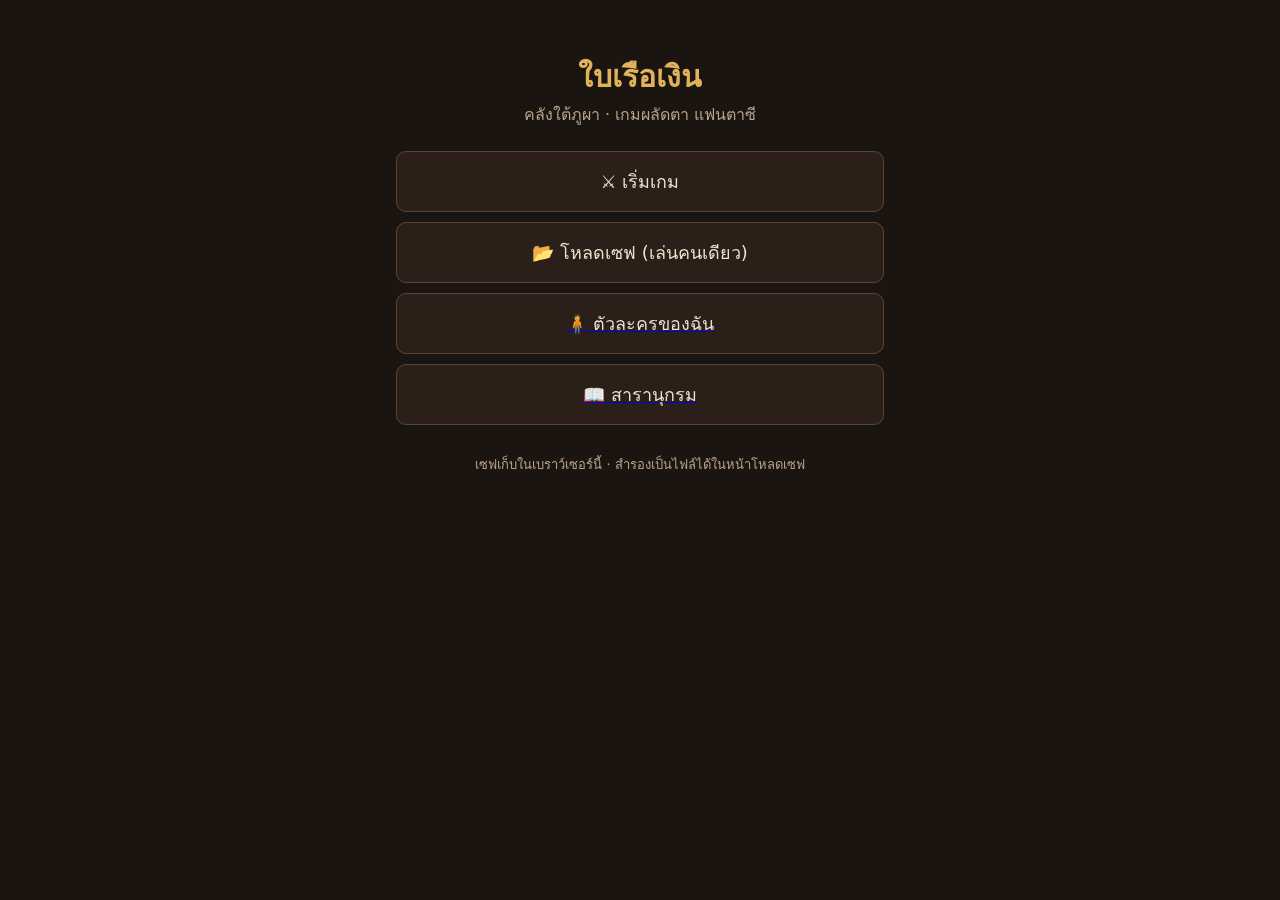
<file: index.html>
<!doctype html>
<html lang="th"><head><meta charset="utf-8"><meta name="viewport" content="width=device-width,initial-scale=1">
<title>ใบเรือเงิน: คลังใต้ภูผา</title><link rel="stylesheet" href="css/style.css"></head>
<body><div class="menu" id="menu">
<h1>ใบเรือเงิน</h1><p>คลังใต้ภูผา · เกมผลัดตา แฟนตาซี</p>
<button class="big-btn" id="bStart">⚔ เริ่มเกม</button>
<div class="sub" id="subStart">
  <button class="big-btn" id="bSolo">เล่นคนเดียว</button>
  <button class="big-btn" id="bMulti">เล่นหลายคน (ห้อง 4 หลัก)</button>
</div>
<button class="big-btn" id="bLoad">📂 โหลดเซฟ (เล่นคนเดียว)</button>
<div class="card" id="loadBox" style="display:none;text-align:left"></div>
<a href="vault.html"><button class="big-btn">🧍 ตัวละครของฉัน</button></a>
<a href="wiki.html"><button class="big-btn">📖 สารานุกรม</button></a>
<p class="dim" style="margin-top:30px">เซฟเก็บในเบราว์เซอร์นี้ · สำรองเป็นไฟล์ได้ในหน้าโหลดเซฟ</p>
</div>
<script src="js/common.js"></script><script src="js/vault.js"></script>
<script>
$("#bStart").onclick=()=>$("#subStart").classList.toggle("on");
$("#bSolo").onclick=()=>{const cs=Vault.all().filter(c=>!c.lock);
  if(!cs.length){alert("ยังไม่มีตัวละครว่างในคลัง\nไปสร้างและกด 'เก็บตัวละครเข้าคลัง' ก่อน");location.href="vault.html";return;}
  const i=prompt("เลือกตัวละคร (พิมพ์เลข)\n"+cs.map((c,n)=>`${n+1}. ${c.name} Lv${c.level}`).join("\n"),"1");if(i===null)return;
  const c=cs[(+i||1)-1];if(!c)return;const t=prompt("ตั้งชื่อเซฟ","การผจญภัยของ "+c.name);if(t===null)return;
  const k=Campaign.create(t.trim()||"การผจญภัยของฉัน","ฉัน","solo");Campaign.addMember(k,"ฉัน",Vault.checkout(c.cid,"solo:"+k.id));location.href="story.html?camp="+k.id;};
$("#bMulti").onclick=()=>location.href="story.html?mp=1";
$("#bLoad").onclick=()=>{const b=$("#loadBox");b.style.display=b.style.display==="none"?"block":"none";renderLoad();};
function renderLoad(){
  const l=Campaign.all().filter(k=>k.kind==="solo");
  $("#loadBox").innerHTML=`<h3>เซฟเล่นคนเดียว</h3>${l.length?l.map(k=>`<div class="row" style="align-items:center;margin-bottom:6px"><div style="flex:1"><b>${esc(k.title)}</b><div class="dim">Act ${k.act} · ${esc(k.party.map(m=>m.char.name).join(", "))} · ${new Date(k.updated).toLocaleString("th-TH")}</div></div>
  <button class="ok" data-a="go" data-i="${k.id}">เล่นต่อ</button><button data-a="fin" data-i="${k.id}">จบ Act</button><button data-a="del" data-i="${k.id}">ลบ</button></div>`).join(""):'<div class="dim">ยังไม่มีเซฟ</div>'}`;
  $$("#loadBox button").forEach(b=>b.onclick=()=>{const id=b.dataset.i,a=b.dataset.a,k=Campaign.get(id);
    if(a==="go")location.href="story.html?camp="+id;
    if(a==="fin"&&confirm("จบ Act "+k.act+": อัปเดตตัวละครเข้าคลัง แล้วไป Act ถัดไป?")){const out=Campaign.finishAct(k);
      k.party=out.map(o=>{Vault.checkin(o.char,"จบ Act "+(k.act-1));return{owner:o.owner,char:Vault.checkout(o.char.cid,"solo:"+k.id)};});
      Campaign.put(k);alert("อัปเดตตัวละครเข้าคลังแล้ว · ตอนนี้ Act "+k.act);renderLoad();}
    if(a==="del"&&confirm("ลบเซฟนี้? (ตัวละครในคลังจะถูกปลดล็อก)")){Campaign.remove(id);renderLoad();}
  });
}
</script></body></html>
</file>
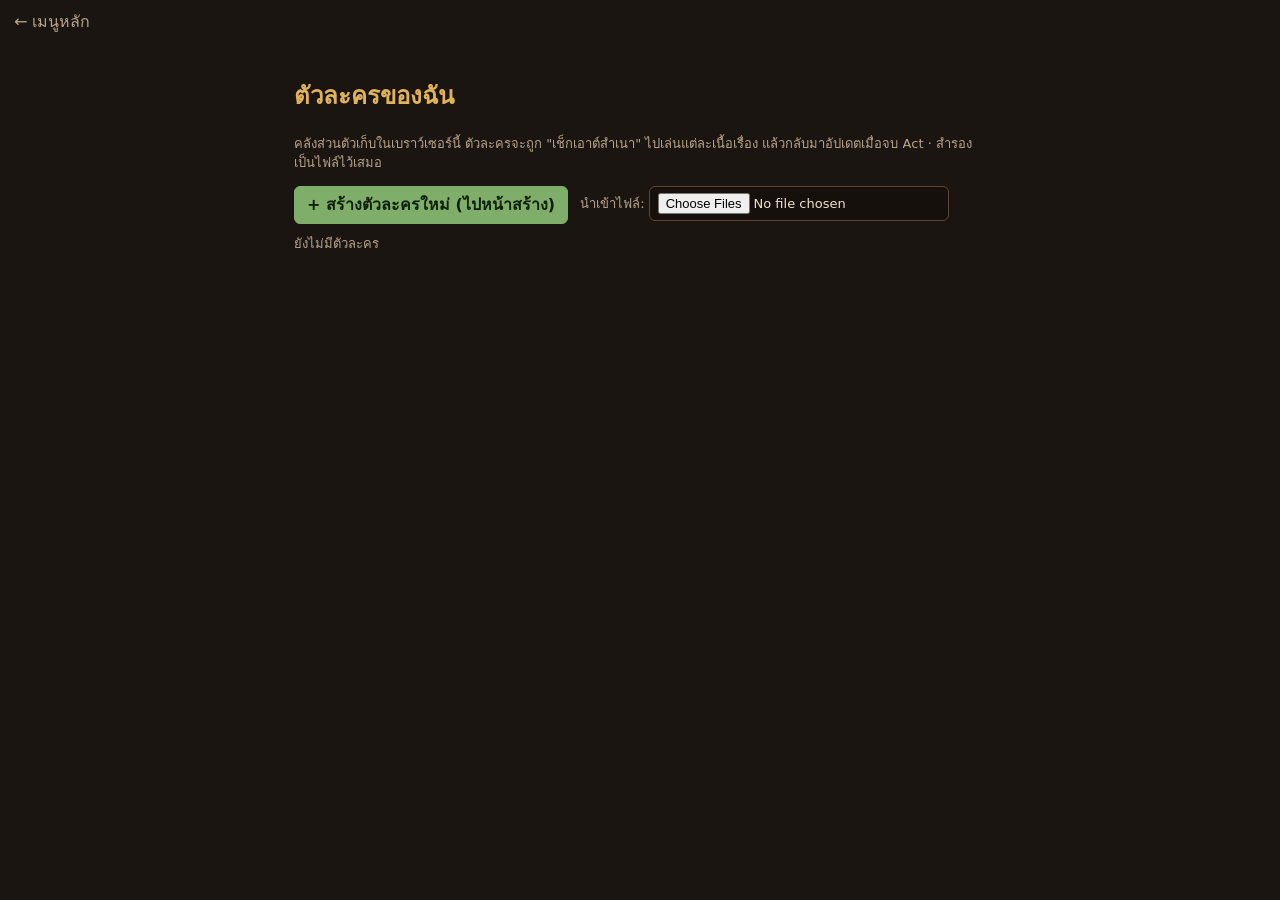
<file: vault.html>
<!doctype html>
<html lang="th"><head><meta charset="utf-8"><meta name="viewport" content="width=device-width,initial-scale=1">
<title>ตัวละครของฉัน · ใบเรือเงิน</title><link rel="stylesheet" href="css/style.css"></head>
<body><a class="back" href="index.html">← เมนูหลัก</a>
<main style="max-width:720px"><h2 style="color:var(--gold)">ตัวละครของฉัน</h2>
<p class="dim">คลังส่วนตัวเก็บในเบราว์เซอร์นี้ ตัวละครจะถูก "เช็กเอาต์สำเนา" ไปเล่นแต่ละเนื้อเรื่อง แล้วกลับมาอัปเดตเมื่อจบ Act · สำรองเป็นไฟล์ไว้เสมอ</p>
<div class="row" style="margin-bottom:10px"><a href="play.html"><button class="ok">+ สร้างตัวละครใหม่ (ไปหน้าสร้าง)</button></a>
<label class="dim">นำเข้าไฟล์: <input type="file" id="imp" accept=".json" multiple></label></div>
<div id="list"></div></main>
<script src="js/common.js"></script><script src="js/vault.js"></script>
<script>
function draw(){const l=Vault.all();
 $("#list").innerHTML=l.length?l.map(c=>`<div class="card"><div class="row" style="align-items:center"><div style="flex:1"><b>${esc(c.name)}</b> <span class="tag">Lv ${c.level}</span><span class="tag">rev ${c.rev}</span>
 ${c.lock?`<span class="tag" style="color:var(--red)">กำลังเล่นห้อง ${esc(c.lock.room)}</span>`:""}
 <div class="dim">${esc(c.slots?.race?.th||c.slots?.race||"")} ${esc(c.slots?.class?.th||c.slots?.class||"")} · ${c.gas} กัส · เล่นแล้ว ${c.history.length} Act</div></div>
 <button data-a="ex" data-i="${c.cid}">ส่งออก</button>${c.lock?`<button data-a="ul" data-i="${c.cid}">ปลดล็อก</button>`:""}<button data-a="del" data-i="${c.cid}">ลบ</button></div></div>`).join(""):'<div class="dim">ยังไม่มีตัวละคร</div>';
 $$("#list button").forEach(b=>b.onclick=()=>{const id=b.dataset.i,a=b.dataset.a,c=Vault.get(id);
  if(a==="ex")Saves.exportFile({...c,id:c.cid,state:{}});
  if(a==="ul"&&confirm("ปลดล็อก? (ถ้าห้องเดิมยังเล่นอยู่ ผลอาจชนกัน แต่ระบบจะเก็บสำเนาให้ ไม่ทำของหาย)")){Vault.unlock(id);draw();}
  if(a==="del"&&confirm("ลบตัวละครนี้ถาวร?")){Vault.remove(id);draw();}});}
$("#imp").onchange=async e=>{for(const f of e.target.files){try{const c=JSON.parse(await f.text());if(!c.cid)throw 0;delete c.id;delete c.state;Vault.put({...c,lock:null});}catch(x){alert("ไฟล์ไม่ใช่ตัวละคร: "+f.name)}}draw();};
draw();
</script></body></html>
</file>
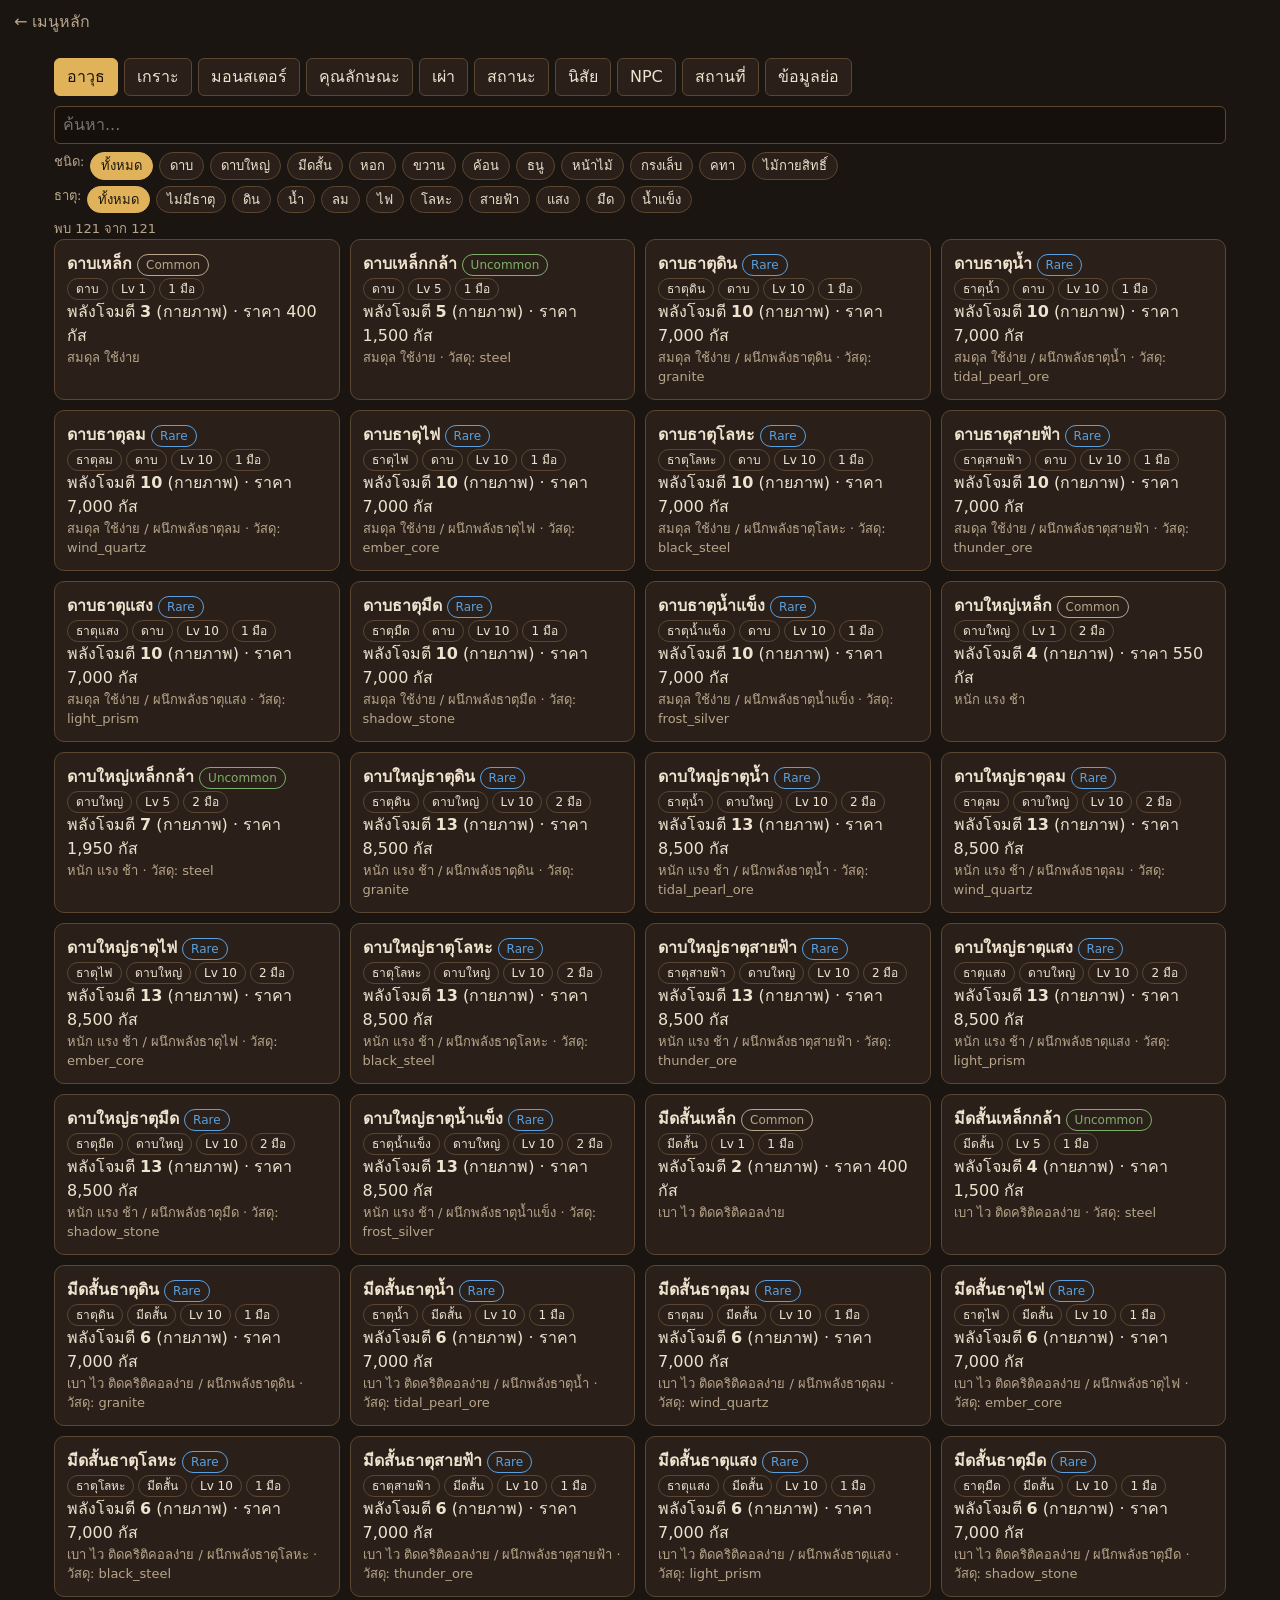
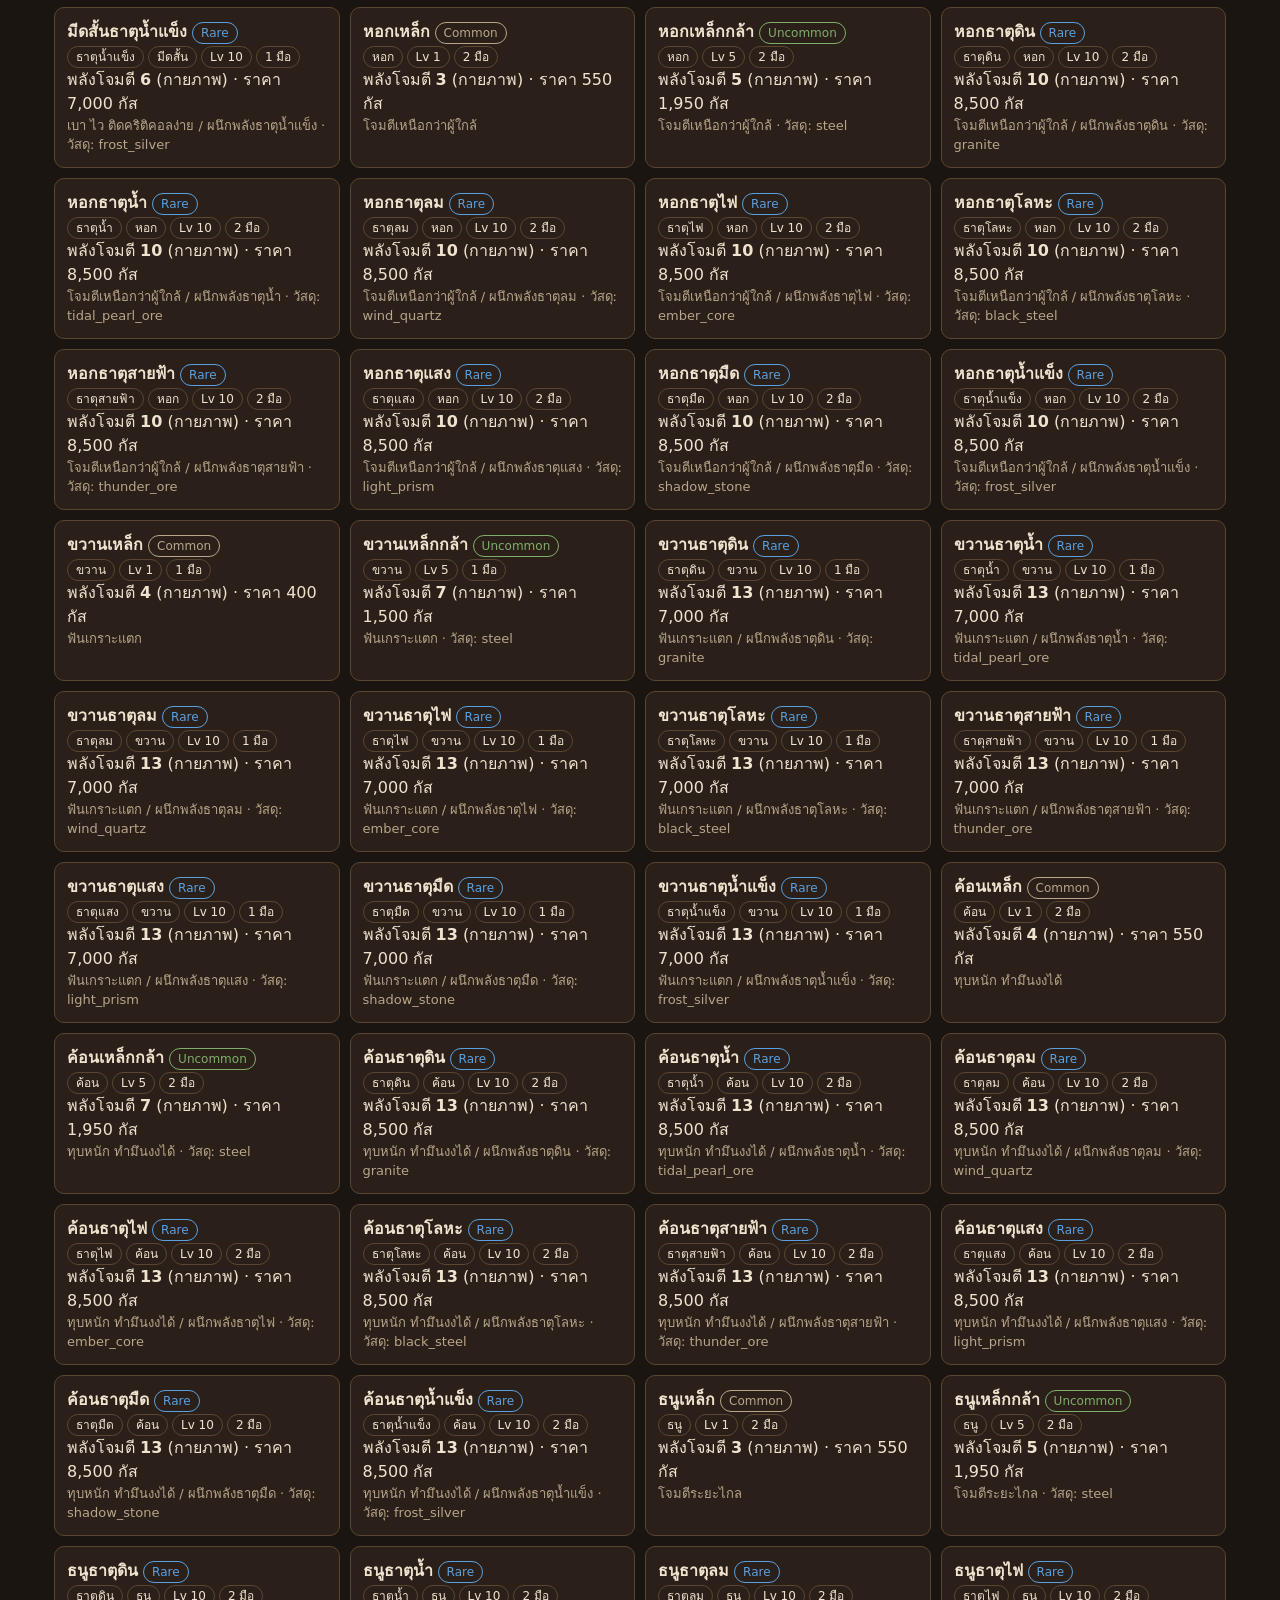
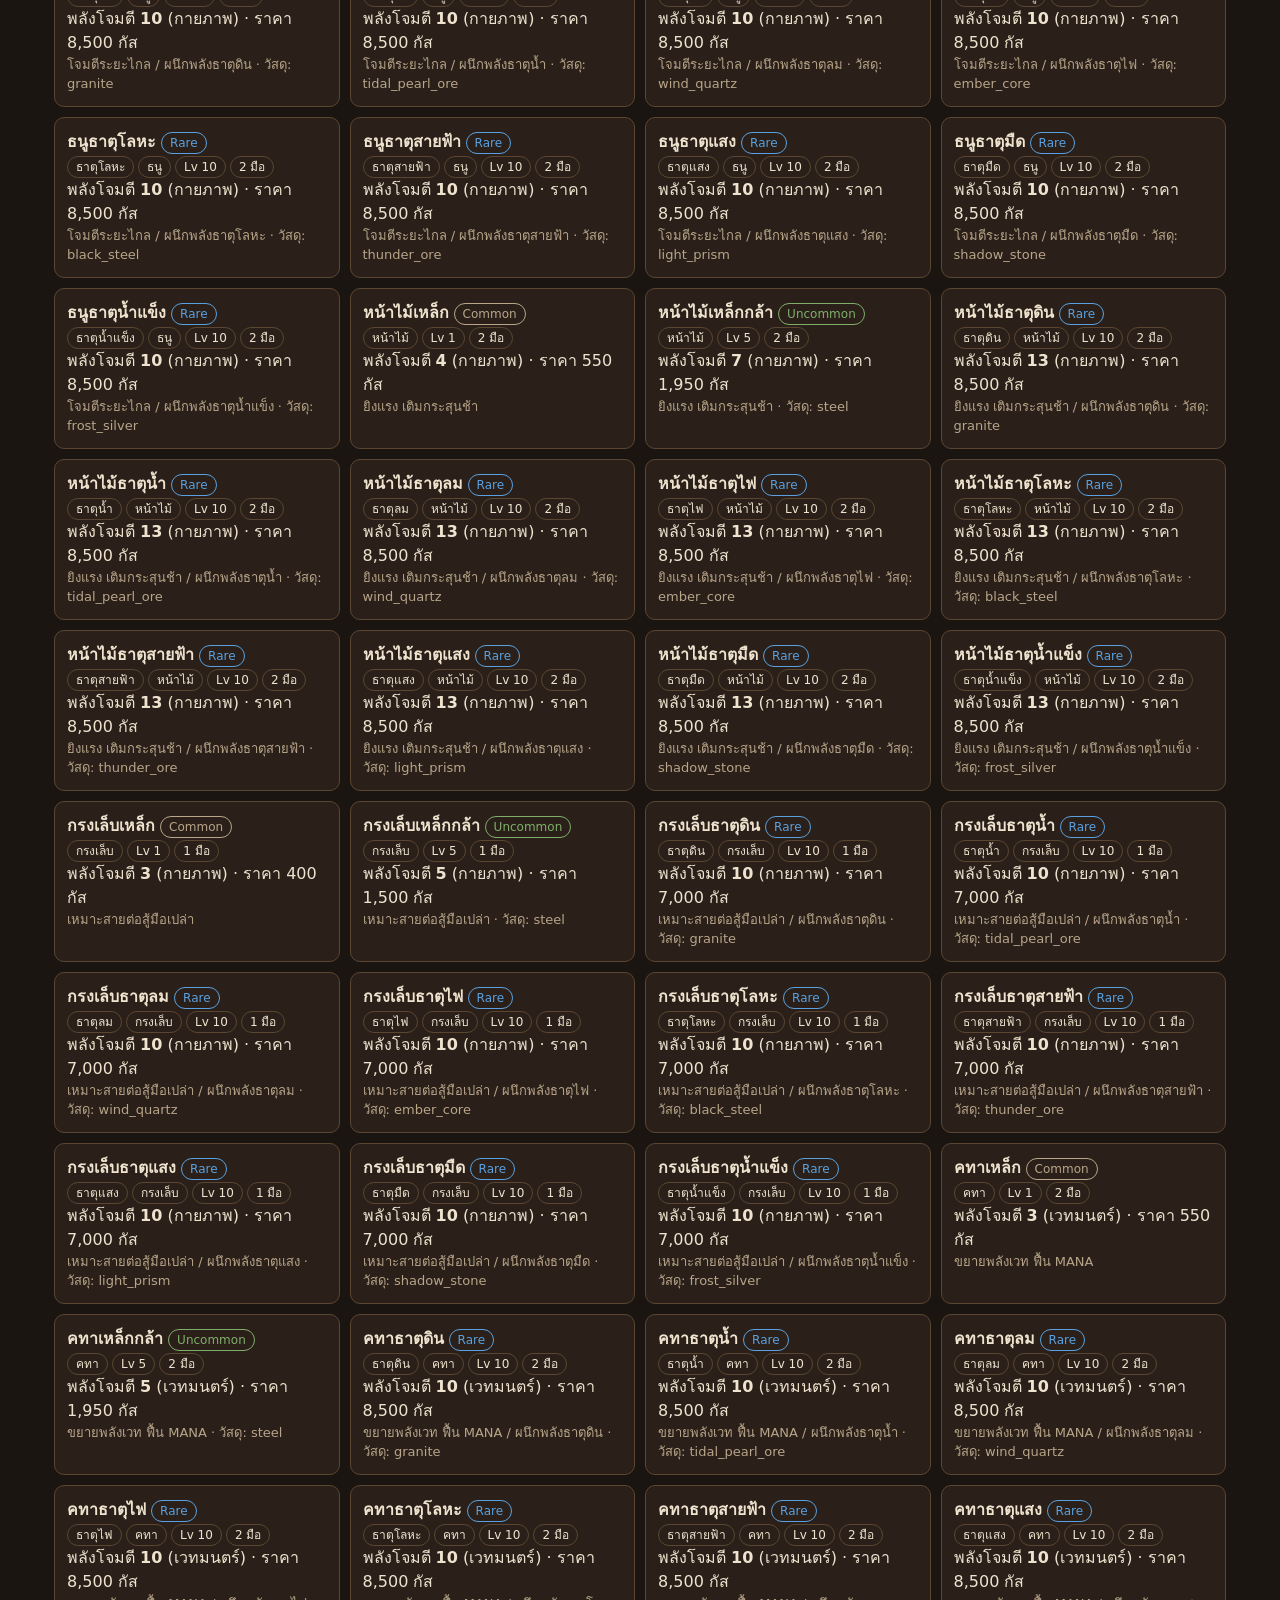
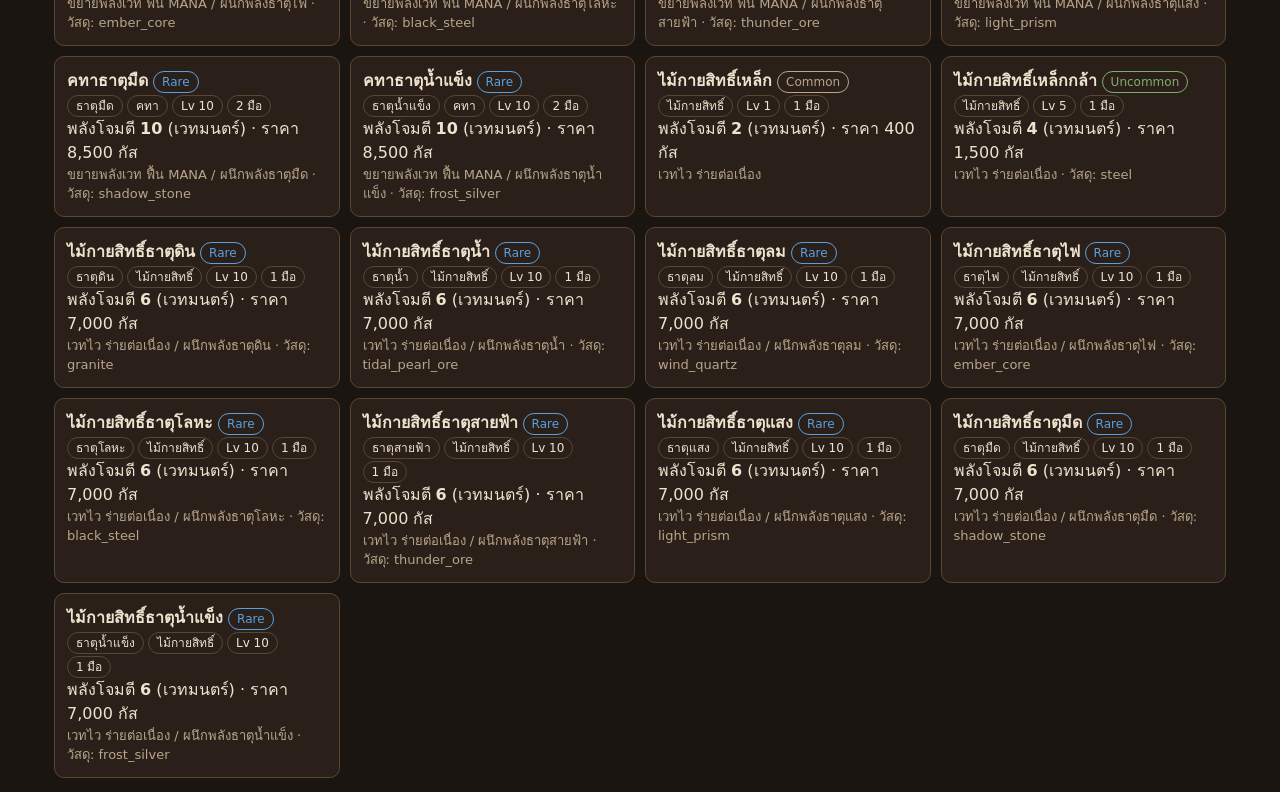
<file: wiki.html>
<!doctype html>
<html lang="th"><head><meta charset="utf-8"><meta name="viewport" content="width=device-width,initial-scale=1">
<title>สารานุกรม · ใบเรือเงิน</title><link rel="stylesheet" href="css/style.css"></head>
<body><a class="back" href="index.html">← เมนูหลัก</a>
<main><nav id="nav" style="margin-bottom:10px"></nav>
<div class="row" style="margin-bottom:8px"><input id="q" placeholder="ค้นหา..." style="flex:1;min-width:180px"></div>
<div id="filters"></div><div class="dim" id="count"></div><div id="out" class="grid"></div></main>
<script src="js/common.js"></script>
<script>
const EL={earth:"ดิน",water:"น้ำ",wind:"ลม",fire:"ไฟ",metal:"โลหะ",lightning:"สายฟ้า",light:"แสง",dark:"มืด",ice:"น้ำแข็ง"};
const STN={p_atk:"P ATK",m_atk:"M ATK",hp:"HP",spd:"SPD",p_def:"P DEF",m_def:"M DEF",luck:"LUCK",wit:"WIT",mana:"MANA"};
const RAR={Common:"#b8a58a",Uncommon:"#7fae6a",Rare:"#5aa0e0",Epic:"#b070e0",Legendary:"#e0b25a",Relic:"#e05a5a"};
let D,tabNow="weapon",F={type:"",el:""};
const elTag=e=>e?`<span class="tag">ธาตุ${EL[e]||e}</span>`:"";
const rarTag=r=>`<span class="tag" style="color:${RAR[r]||"inherit"};border-color:${RAR[r]||"var(--line)"}">${r}</span>`;
const stat=(k,v)=>v?`<span class="tag">${k} ${v>0?"+":""}${v}</span>`:"";
const TABS=[
 ["weapon","อาวุธ",()=>D.weapons.weapons,w=>[w.type_th,w.th,w.element],
   w=>`<b>${esc(w.th)}</b> ${rarTag(w.rarity)}<div>${elTag(w.element)}<span class="tag">${w.type_th}</span><span class="tag">Lv ${w.level}</span><span class="tag">${w.hands} มือ</span></div>
   <div>พลังโจมตี <b>${w.power}</b> (${w.stat==="p"?"กายภาพ":"เวทมนตร์"}) · ราคา ${w.price.toLocaleString()} กัส</div><div class="dim">${esc(w.desc)}${w.material?` · วัสดุ: ${w.material}`:""}</div>`,"weapon"],
 ["armor","เกราะ",()=>D.armor.armor,a=>[a.type_th,a.th,a.resist],
   a=>`<b>${esc(a.th)}</b> ${rarTag(a.rarity)}<div>${elTag(a.resist)}<span class="tag">${a.type_th}</span><span class="tag">Lv ${a.level}</span></div>
   <div>${stat("P DEF",a.p_def)}${stat("M DEF",a.m_def)}${stat("HP",a.hp)}${stat("SPD",a.spd)} · ${a.price.toLocaleString()} กัส</div><div class="dim">${esc(a.desc)}</div>`,"armor"],
 ["monster","มอนสเตอร์",()=>D.monsters.monsters.map(m=>({id:m[0],th:m[1],floor:m[2],lv:m[3],hp:m[4],atk:m[5],kind:m[6],pdef:m[7],mdef:m[8],spd:m[9],el:m[10],weak:m[11],boss:m[12]})),m=>[m.th,m.el],
   m=>`<b>${esc(m.th)}</b> ${m.boss?'<span class="tag" style="color:var(--red)">บอส</span>':""}<div><span class="tag">ชั้น ${m.floor}</span><span class="tag">Lv ${m.lv}</span>${elTag(m.el)}</div>
   <div>HP ${m.hp} · ATK ${m.atk} (${m.kind==="p"?"กายภาพ":"เวท"}) · DEF ${m.pdef}/${m.mdef} · SPD ${m.spd}</div><div class="dim">จุดอ่อน: ${m.weak?EL[m.weak]||m.weak:"ไม่มี (ต้องค้นพบ)"}</div>`,"el"],
 ["trait","คุณลักษณะ",()=>D.traits.traits.map(t=>({id:t[0],th:t[1],tier:t[2],desc:t[3]})),t=>[t.th,t.desc],t=>`<b>${esc(t.th)}</b> <span class="tag">ระดับ ${t.tier}</span><div class="dim">${esc(t.desc)}</div>`,""],
 ["race","เผ่า",()=>D.races.races,r=>[r.th,r.en,r.element],
   r=>`<b>${esc(r.th)}</b> <span class="dim">${esc(r.en)}</span> ${elTag(r.element)}<div>${D.races.stat_order.map((k,i)=>`<span class="tag">${STN[k]} ${r.stats[i]}</span>`).join("")}</div>
   <div class="dim">${esc(r.skill)}</div><div class="dim">ท่าเผ่า: ${esc(r.move)}</div><div class="dim">อายุขัย: ${esc(r.lifespan)}</div>`,""],
 ["status","สถานะ",()=>D.statuses.statuses,s=>[s.th,s.effect],s=>`<b>${esc(s.th)}</b><div>${esc(s.effect)}</div><div class="dim">วิธีหาย: ${esc(s.cure)}</div>`,""],
 ["person","นิสัย",()=>D.misc.personalities.map(p=>({id:p[0],th:p[1]})).concat(D.misc.fears.map(p=>({id:p[0],th:"กลัว"+p[1]}))),p=>[p.th],p=>`<b>${esc(p.th)}</b>`,""],
 ["npc","NPC",()=>D.npcs.npcs,n=>[n.th,n.race,n.role],n=>`<img class="npcimg" loading="lazy" src="images/npc/${n.id}_normal.webp" onerror="this.remove()"><b>${esc(n.th)}</b><div class="dim">${esc(n.race)} · ${esc(n.role)}</div><div class="dim">“${esc(n.lines[0]||"")}”</div>`,""],
 ["place","สถานที่",()=>D.locations.locations.map(l=>({id:l[0],th:l[1],group:l[2]})),l=>[l.th,l.group],l=>`<b>${esc(l.th)}</b><div><span class="tag">${esc(l.group)}</span></div>`,""],
 ["info","ข้อมูลย่อ",null,null,null,""]
];
function info(){return `<div class="card" style="grid-column:1/-1"><h3>กติกาสั้นๆ</h3><ul>
<li><b>ทอยเต๋า:</b> ใช้ d20 อย่างเดียว ทุกครั้งแสดงเหตุผล และทอยหลังกด "ตกลง" เท่านั้น</li>
<li><b>เช็กความสำเร็จ:</b> d20 + สเตตัส เทียบ DC (ง่ายมาก 6 · ง่าย 9 · กลาง 12 · ยาก 15 · ยากมาก 18 · เกือบเป็นไปไม่ได้ 21) — ทอยได้ 20 สำเร็จเสมอ ทอยได้ 1 พลาดเสมอ</li>
<li><b>ได้เปรียบ/เสียเปรียบ:</b> ทอย 2 ลูกเลือกสูง/ต่ำ ถ้ามีทั้งสองอย่างจะหักล้างกัน</li>
<li><b>ต่อสู้:</b> ติด = d20 + ค่าเล็ง ≥ 10 + SPD เป้าหมาย · ดาเมจ = (ATK + พลังอาวุธ + พลังท่า) x3 − DEF x2 แล้วคูณ 0.8 + 0.02 x d20 · คริติคอล x1.5</li>
<li><b>ตัวต่อสู้:</b> ท่า 4 ช่อง + ปุ่มท่าเผ่า · ลำดับเทิร์นทอย d20 + SPD ใหม่ทุกรอบ</li>
<li><b>HP 0:</b> ทอย Death Save ล้มเหลวสะสม 3 ครั้งตาย</li>
<li><b>เงิน:</b> สกุล "กัส" ซื้อ 100% ขายคืน 40%</li>
<li><b>เลเวล:</b> EXP ถึงเลเวลถัดไป = 150 x เลเวล² · ขึ้นเลเวล HP +10 MANA +2</li></ul></div>
<div class="card" style="grid-column:1/-1"><h3>ธาตุ (ได้เปรียบ x2 · เสียเปรียบ x0.5 ต้องรู้จุดอ่อนก่อน)</h3><table><tr><th>ธาตุ</th><th>ชนะ</th><th>แพ้</th></tr>
${D.elements.elements.map(e=>`<tr><td>${EL[e.id]} <span class="dim">${esc(e.deity||"")}</span></td><td>${EL[e.strong]||e.strong||"—"}</td><td>${EL[e.weak]||e.weak||"—"}</td></tr>`).join("")}</table></div>
<div class="card" style="grid-column:1/-1"><h3>สเตตัส 9 ค่า</h3>${Object.entries(STN).map(([k,v])=>`<span class="tag">${v}</span>`).join("")}<div class="dim">HP นับเป็นสิบเท่า</div></div>`;}
function draw(){
  const t=TABS.find(x=>x[0]===tabNow),q=$("#q").value.trim().toLowerCase(),out=$("#out");
  $$("#nav button").forEach(b=>b.classList.toggle("on",b.dataset.t===tabNow));
  if(tabNow==="info"){$("#filters").innerHTML="";$("#count").textContent="";$("#q").style.display="none";out.innerHTML=info();return;}
  $("#q").style.display="";
  const all=t[2](),fk=t[5];
  let f="";
  if(fk==="weapon"||fk==="armor"){
    const types=[...new Map(all.map(x=>[x.type,x.type_th]))];
    f=`<div class="chips"><span class="dim">ชนิด:</span><button class="chip ${F.type?"":"on"}" data-ft="">ทั้งหมด</button>${types.map(([i,n])=>`<button class="chip ${F.type===i?"on":""}" data-ft="${i}">${n}</button>`).join("")}</div>`;
  }
  if(fk==="weapon"||fk==="armor"||fk==="el")
    f+=`<div class="chips"><span class="dim">ธาตุ:</span><button class="chip ${F.el?"":"on"}" data-fe="">ทั้งหมด</button><button class="chip ${F.el==="none"?"on":""}" data-fe="none">ไม่มีธาตุ</button>${Object.entries(EL).map(([i,n])=>`<button class="chip ${F.el===i?"on":""}" data-fe="${i}">${n}</button>`).join("")}</div>`;
  $("#filters").innerHTML=f;
  $$("[data-ft]").forEach(b=>b.onclick=()=>{F.type=b.dataset.ft;draw();});
  $$("[data-fe]").forEach(b=>b.onclick=()=>{F.el=b.dataset.fe;draw();});
  const ek=x=>x.element??x.resist??x.el??null;
  const list=all.filter(x=>(!F.type||x.type===F.type)&&(!F.el||(F.el==="none"?!ek(x):ek(x)===F.el))&&(!q||t[3](x).join(" ").toLowerCase().includes(q)));
  $("#count").textContent=`พบ ${list.length} จาก ${all.length}`;
  out.innerHTML=list.map(x=>`<div class="card" style="margin:0">${t[4](x)}</div>`).join("")||'<div class="dim">ไม่พบ</div>';
}
loadData(["weapons","armor","monsters","traits","races","statuses","misc","npcs","locations","elements"]).then(d=>{D=d;
  TABS.forEach(t=>{const b=document.createElement("button");b.textContent=t[1];b.dataset.t=t[0];b.onclick=()=>{tabNow=t[0];F={type:"",el:""};draw();};$("#nav").appendChild(b);});
  $("#q").oninput=draw;draw();}).catch(e=>$("#out").textContent="โหลดข้อมูลไม่ได้ (ต้องเปิดผ่าน http ไม่ใช่เปิดไฟล์ตรงๆ): "+e);
</script></body></html>
</file>
<file: css/style.css>
:root{--bg:#1b1511;--panel:#2a2019;--line:#5a4631;--ink:#efe3cf;--dim:#b8a58a;--gold:#e0b25a;--red:#c8553d;--green:#7fae6a}
*{box-sizing:border-box}
body{margin:0;background:var(--bg);color:var(--ink);font-family:system-ui,"Noto Sans Thai",sans-serif;line-height:1.5}
header{padding:10px 16px;border-bottom:1px solid var(--line);display:flex;gap:12px;align-items:center;flex-wrap:wrap}
header h1{font-size:18px;margin:0;color:var(--gold)}
nav{display:flex;gap:6px;flex-wrap:wrap}
nav button,button,select,input,textarea{font:inherit}
button{background:var(--panel);color:var(--ink);border:1px solid var(--line);border-radius:6px;padding:6px 12px;cursor:pointer}
button:hover{border-color:var(--gold)}
button.on{background:var(--gold);color:#1b1511;border-color:var(--gold)}
button.ok{background:var(--green);color:#10200a;border-color:var(--green);font-weight:600}
button:disabled{opacity:.4;cursor:not-allowed}
select,input,textarea{background:#15100c;color:var(--ink);border:1px solid var(--line);border-radius:6px;padding:6px 8px}
main{padding:14px;max-width:1200px;margin:0 auto}
section{display:none}section.on{display:block}
.row{display:flex;gap:12px;flex-wrap:wrap}
.card{background:var(--panel);border:1px solid var(--line);border-radius:10px;padding:12px;margin-bottom:12px}
.card h3{margin:0 0 8px;font-size:15px;color:var(--gold)}
.dim{color:var(--dim);font-size:13px}
.log{background:#120d0a;border:1px solid var(--line);border-radius:8px;padding:8px;height:260px;overflow:auto;font-family:ui-monospace,Menlo,monospace;font-size:13px;white-space:pre-wrap}
.log div{margin-bottom:4px}
.dlg{display:flex;gap:14px;flex-wrap:wrap}
.stage{position:relative;width:340px;min-height:420px;background:#120d0a center/cover;border:1px solid var(--line);border-radius:10px;display:flex;align-items:flex-end;justify-content:center;overflow:hidden}
.stage img.full{max-width:100%;max-height:420px}
.ph{width:100%;height:420px;display:flex;align-items:center;justify-content:center;font-size:72px;color:var(--line)}
.emo{position:absolute;right:8px;bottom:8px;width:96px;height:96px;border:2px solid var(--gold);border-radius:10px;background:#120d0a;overflow:hidden;display:flex;align-items:center;justify-content:center;flex-direction:column}
.emo img{width:100%;height:100%;object-fit:cover;object-position:top}
.emo span{position:absolute;bottom:0;left:0;right:0;background:#000a;text-align:center;font-size:12px}
.bubble{background:#120d0a;border:1px solid var(--line);border-radius:8px;padding:10px;min-height:70px;margin-bottom:8px}
.slots{display:grid;grid-template-columns:repeat(auto-fill,minmax(230px,1fr));gap:8px}
.slot{background:#15100c;border:1px solid var(--line);border-radius:8px;padding:8px}
.slot b{display:block;color:var(--dim);font-size:12px}
.slot .v{margin:2px 0 6px}
.bar{height:10px;background:#120d0a;border:1px solid var(--line);border-radius:5px;overflow:hidden}
.bar i{display:block;height:100%;background:var(--green)}
.bar.m i{background:var(--red)}
table{border-collapse:collapse;width:100%;font-size:13px}td,th{border:1px solid var(--line);padding:4px 6px;text-align:left}
.res{display:grid;grid-template-columns:repeat(auto-fill,minmax(260px,1fr));gap:8px}
.big{font-size:44px;font-weight:700;color:var(--gold)}

.menu{max-width:520px;margin:6vh auto;text-align:center;padding:0 16px}
.menu h1{font-size:30px;color:var(--gold);margin:0}.menu p{color:var(--dim);margin:4px 0 24px}
.menu .big-btn{display:block;width:100%;padding:16px;margin:10px 0;font-size:18px;border-radius:10px}
.sub{display:none;margin:0 0 6px 18px;border-left:2px solid var(--line);padding-left:10px}.sub.on{display:block}
.chips{display:flex;gap:6px;flex-wrap:wrap;margin:6px 0}
.chip{padding:3px 10px;font-size:13px;border-radius:99px}
.code{font-size:56px;letter-spacing:10px;font-weight:700;color:var(--gold)}
.tag{display:inline-block;padding:1px 8px;border-radius:99px;border:1px solid var(--line);font-size:12px;margin-right:4px}
.grid{display:grid;grid-template-columns:repeat(auto-fill,minmax(250px,1fr));gap:10px}
.back{display:inline-block;margin:10px 14px;color:var(--dim);text-decoration:none}
.npcimg{width:100%;height:200px;object-fit:cover;object-position:top;border-radius:8px;background:#120d0a}
</file>
